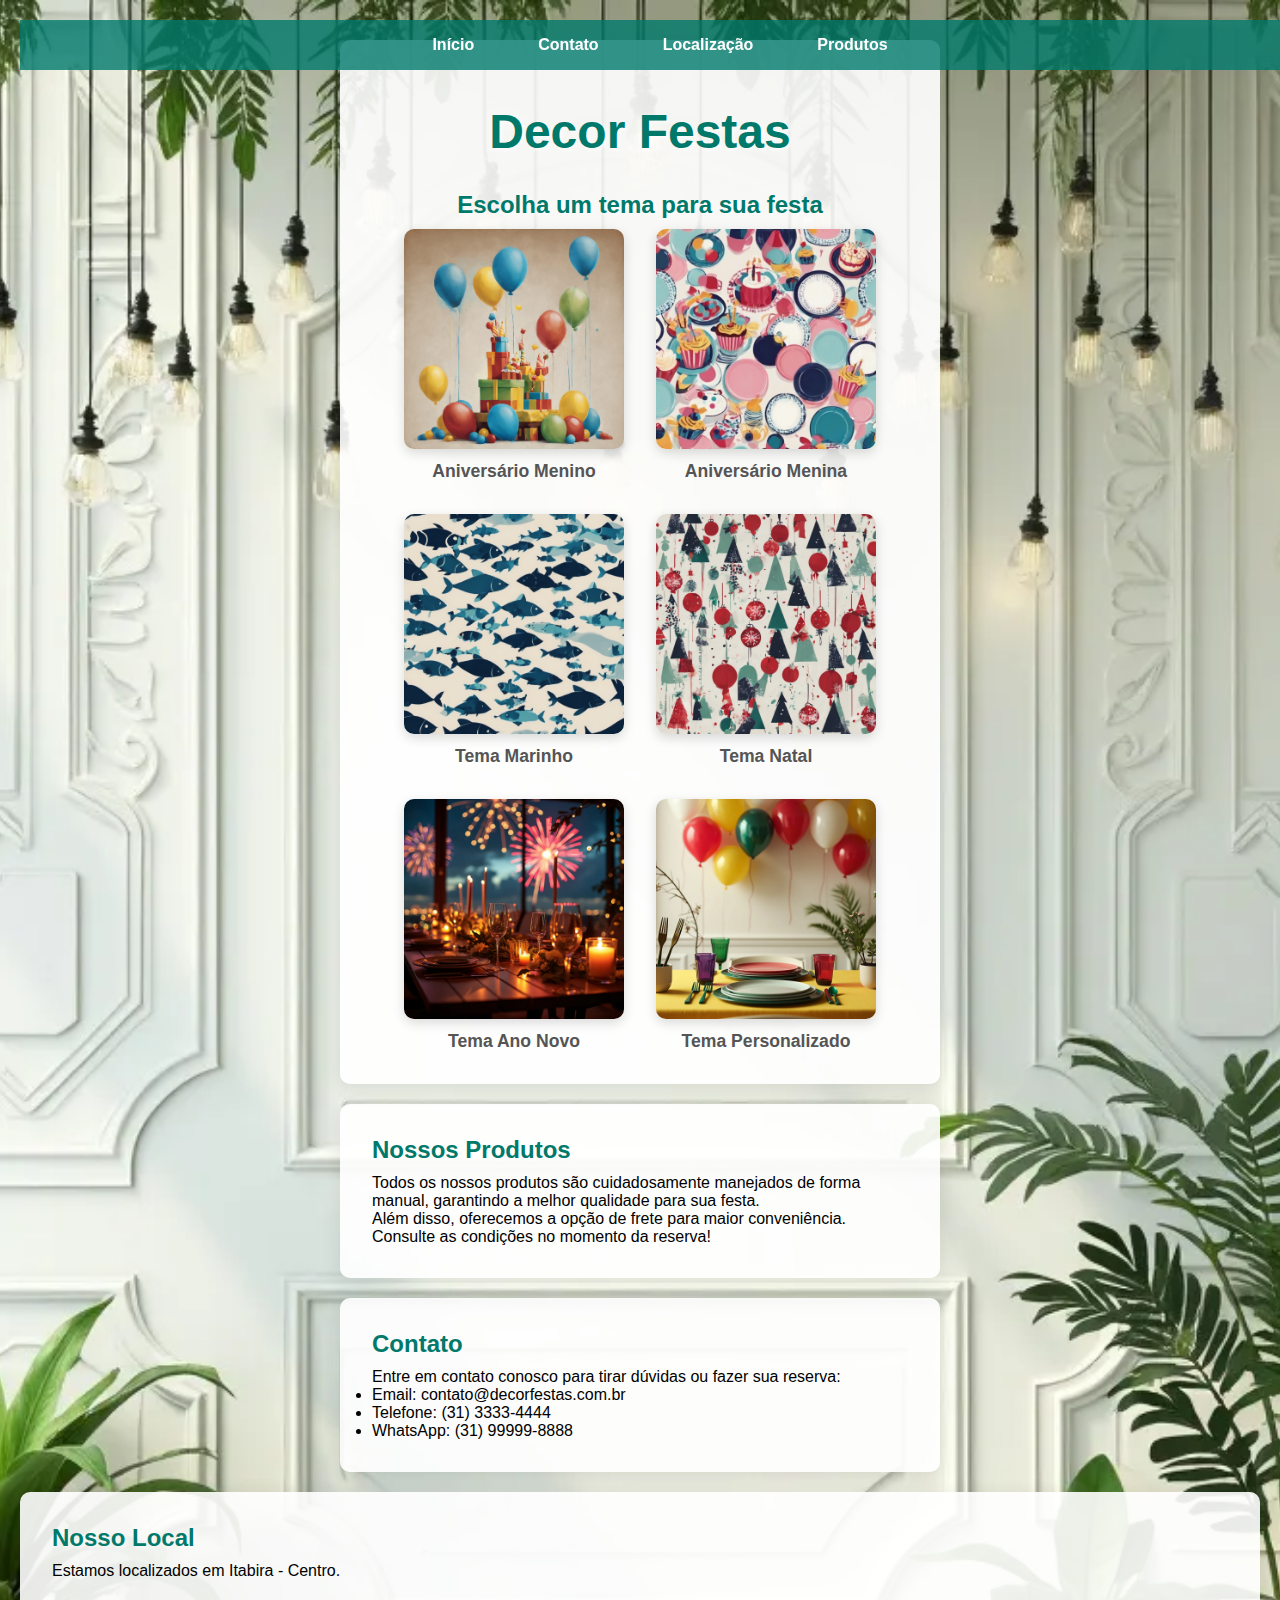
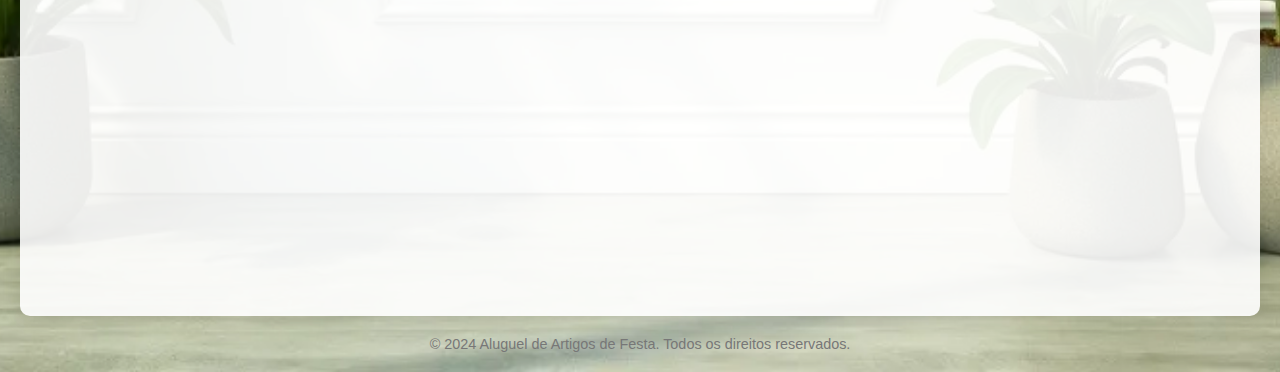
<file: index.html>
<!DOCTYPE html>
<html lang="pt-br">

<head>
    <meta charset="UTF-8">
    <meta name="viewport" content="width=device-width, initial-scale=1.0">
    <meta name="description" content="Aluguel de artigos de festa para todos os temas e ocasiões. Personalize sua festa com produtos de qualidade em Itabira.">
    <meta name="keywords" content="aluguel, festa, decoração, mesa posta, Itabira">
    <meta name="robots" content="index, follow">
    <meta property="og:title" content="Aluguel de Artigos de Festa - Decor Festas">
    <meta property="og:description" content="Personalize sua festa com temas incríveis!">
    <meta property="og:url" content="https://www.seusite.com/">
    <meta property="og:type" content="website">
    
    <title>Aluguel de Artigos de Festa</title>
    <link rel="stylesheet" href="./style.css">
    <link rel="preconnect" href="https://fonts.googleapis.com">
    <link rel="preconnect" href="https://fonts.gstatic.com" crossorigin>
    <link href="https://fonts.googleapis.com/css2?family=Playwrite+DE+Grund:wght@100..400&display=swap" rel="stylesheet">
    
</head>

<body>
    <!-- Menu de Navegação -->
    <nav class="navbar">
        <ul>
            <li><a href="index.html">Início</a></li>
            <li><a href="#contato">Contato</a></li>
            <li><a href="#mapa">Localização</a></li>
            <li><a href="#info-produtos">Produtos</a></li>
        </ul>
    </nav>

    <!-- Linha de temas -->
    <section id="temas">
        <h1>Decor Festas</h1>
        <h2>Escolha um tema para sua festa</h2>
        <div class="temas-container">
            <div class="tema">
                <a href="final2.html" onclick="redirecionarParaResumo('Aniversário Menino', 300)">
                    <img src="./imagens/i 'd like to ma 5d54464a-53e8-4620-bc55-e429063e3449.png" alt="Aniversário Menino">
                    <p>Aniversário Menino</p>
                </a>
            </div>
            <div class="tema">
                <a href="final2.html" onclick="redirecionarParaResumo('Aniversário Menina', 350)">
                    <img src="./imagens/i 'd like to ma ba386dc4-be9f-4056-876c-0f5233b0cece.png" alt="Aniversário Menina">
                    <p>Aniversário Menina</p>
                </a>
            </div>
            <div class="tema">
                <a href="final2.html" onclick="redirecionarParaResumo('Tema Marinho', 400)">
                    <img src="./imagens/i 'd like to ma 0cd5bf73-c2d9-40e7-8063-df60b8b97d54.png" alt="Tema Marinho">
                    <p>Tema Marinho</p>
                </a>
            </div>
            <div class="tema">
                <a href="final2.html" onclick="redirecionarParaResumo('Tema Natal', 450)">
                    <img src="./imagens/i 'd like to ma 54edd792-4a11-450e-9324-2847be2aef52.png" alt="Tema Natal">
                    <p>Tema Natal</p>
                </a>
            </div>
            <div class="tema">
                <a href="final2.html" onclick="redirecionarParaResumo('Ano Novo', 500)">
                    <img src="./imagens/UzKcPyerQ02xVCfzX4LFVrVGJOe0wAGSrrZ6idS8u6HUW5BnA.png" alt="Tema Ano Novo">
                    <p>Tema Ano Novo</p>
                </a>
            </div>
            <div class="tema">
                <a href="personalizado.html">
                    <img src="./imagens/Bifg5EZgUz0RUaRREacil74qeIxnETDfwMxlhiOzN76gx5BnA.png" alt="Tema Personalizado">
                    <p>Tema Personalizado</p>
                </a>
            </div>
        </div>
    </section>

    <script>
        function redirecionarParaResumo(tema, preco) {
            localStorage.setItem("tema", tema); // Armazena o tema
            localStorage.setItem("preco", preco); // Armazena o preço
            window.location.href = "final2.html"; // Redireciona para a página de resumo
        }
    </script>

    <!-- Seção de informações sobre produtos -->
    <section id="info-produtos">
        <h2>Nossos Produtos</h2>
        <p>Todos os nossos produtos são cuidadosamente manejados de forma manual, garantindo a melhor qualidade para sua festa.</p>
        <p>Além disso, oferecemos a opção de frete para maior conveniência. Consulte as condições no momento da reserva!</p>
    </section>

    <!-- Seção de Contato -->
    <section id="contato">
        <h2>Contato</h2>
        <p>Entre em contato conosco para tirar dúvidas ou fazer sua reserva:</p>
        <ul>
            <li>Email: contato@decorfestas.com.br</li>
            <li>Telefone: (31) 3333-4444</li>
            <li>WhatsApp: (31) 99999-8888</li>
        </ul>
    </section>

    <!-- Mapa -->
    <section id="mapa">
        <h2>Nosso Local</h2>
        <p>Estamos localizados em Itabira - Centro.</p>
        <iframe src="https://www.google.com/maps/embed?pb=!1m18!1m12!1m3!1d3796.5384857395956!2d-43.230243384496894!3d-19.623198987676654!2m3!1f0!2f0!3f0!3m2!1i1024!2i768!4f13.1!3m3!1m2!1s0xa2b158fc2905d1%3A0xab1326e54b66b698!2sCentro%2C%20Itabira%20-%20MG%2C%2035900-021!5e0!3m2!1spt-BR!2sbr!4v1695690152757!5m2!1spt-BR!2sbr" width="600" height="450" style="border:0;" allowfullscreen="" loading="lazy" referrerpolicy="no-referrer-when-downgrade"></iframe>
    </section>

    <footer>
        <p>&copy; 2024 Aluguel de Artigos de Festa. Todos os direitos reservados.</p>
    </footer>

</body>

</html>
</file>
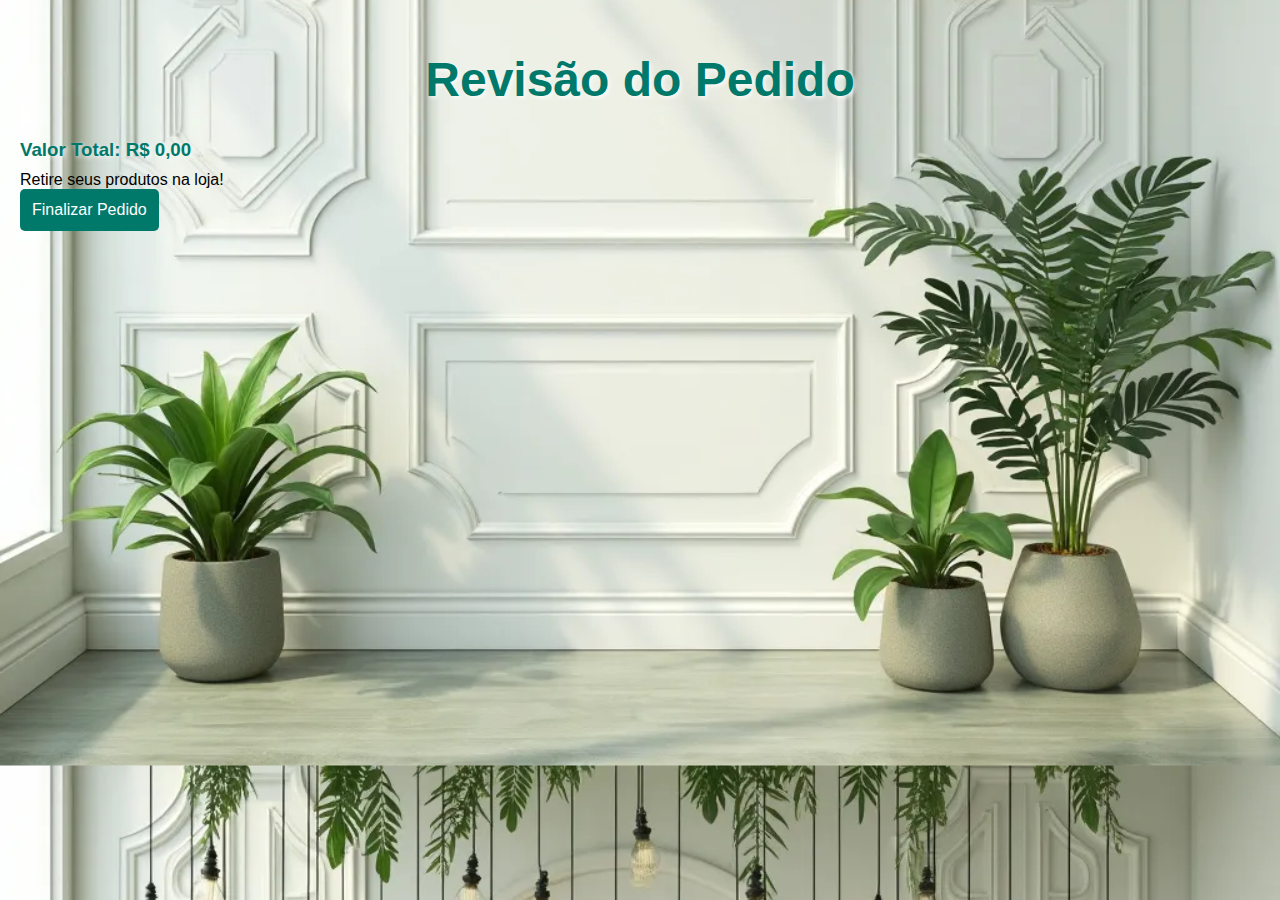
<file: final.html>
<!DOCTYPE html>
<html lang="pt-br">

<head>
    <meta charset="UTF-8">
    <meta name="viewport" content="width=device-width, initial-scale=1.0">
    <title>Resumo do Aluguel</title>
    <link rel="stylesheet" href="./style.css">
    <script defer src="./script.js"></script>
</head>

<body>
    <h1>Revisão do Pedido</h1>
    <h3>Valor Total: <span id="valorTotal">R$ 0,00</span></h3>
    <p>Retire seus produtos na loja!</p>
    <button onclick="finalizarPedido()">Finalizar Pedido</button>

    <script>
        // Função para exibir o valor total armazenado
        document.addEventListener("DOMContentLoaded", function() {
            const precoTotal = localStorage.getItem("precoTotal");
            if (precoTotal) {
                document.getElementById("valorTotal").innerText = `R$ ${parseFloat(precoTotal).toFixed(2)}`;
            } else {
                document.getElementById("valorTotal").innerText = "R$ 0,00"; // Exibe R$ 0,00 se não houver valor
            }
        });

        // Função para finalizar o pedido
        function finalizarPedido() {
            alert("Pedido finalizado! Agradecemos pela sua compra.");
            localStorage.clear(); // Limpa os dados após finalizar o pedido
            window.location.href = "index.html"; // Redireciona para a página inicial ou qualquer outra página
        }
    </script>
    
</body>
</html>
</file>
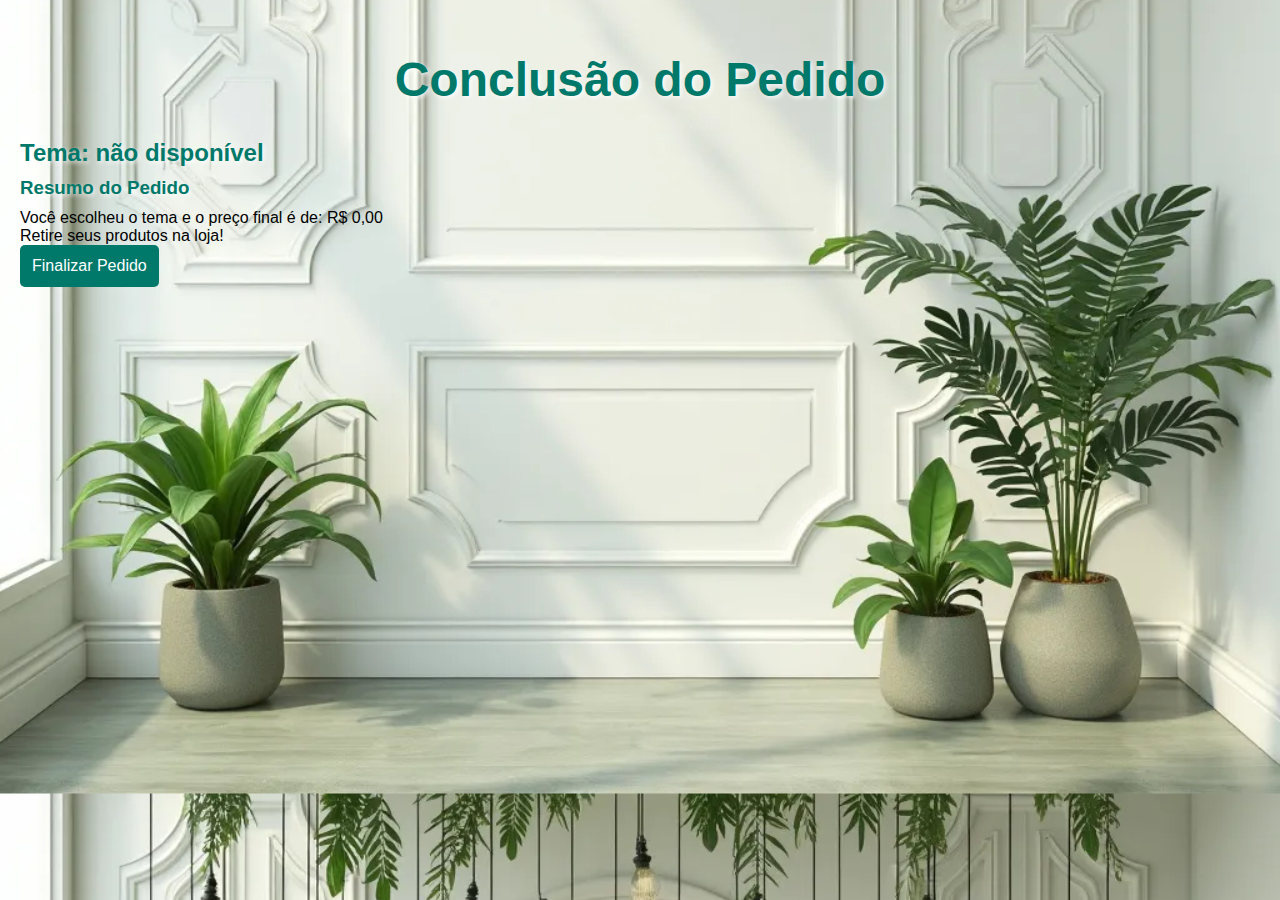
<file: final2.html>
<!DOCTYPE html>
<html lang="pt-br">

<head>
    <meta charset="UTF-8">
    <meta name="viewport" content="width=device-width, initial-scale=1.0">
    <title>Conclusão do Pedido</title>
    <link rel="stylesheet" href="./style.css">
    <script defer src="./script.js"></script>
</head>

<body>
    <h1>Conclusão do Pedido</h1>

    <h2 id="temaEscolhido">Tema: </h2>
    <h3>Resumo do Pedido</h3>
    <p id="detalhesPedido">Você escolheu o tema e o preço final é de: <span id="valorFinal">R$ 0,00</span></p>

    <p>Retire seus produtos na loja!</p>

    <button onclick="finalizarPedido()">Finalizar Pedido</button>

    <script>
        // Função para carregar os detalhes do tema e valor do pedido
        document.addEventListener("DOMContentLoaded", function() {
            const tema = localStorage.getItem("tema");
            const preco = localStorage.getItem("preco");

            if (tema && preco) {
                // Se os valores existem, exibe-os na página
                document.getElementById("temaEscolhido").innerText = `Tema: ${tema}`;
                document.getElementById("valorFinal").innerText = `R$ ${parseFloat(preco).toFixed(2)}`;
            } else {
                // Se os valores não existem, mostra uma mensagem de erro ou padrão
                document.getElementById("temaEscolhido").innerText = "Tema: não disponível";
                document.getElementById("valorFinal").innerText = "R$ 0,00";
                alert("Erro: não foi possível carregar os detalhes do pedido.");
            }
        });

        // Função para finalizar o pedido
        function finalizarPedido() {
            alert("Pedido finalizado! Agradecemos pela sua compra.");
            localStorage.clear(); // Limpa os dados após finalizar o pedido
            window.location.href = "index.html"; // Redireciona para a página inicial
        }
    </script>
</body>

</html>
</file>
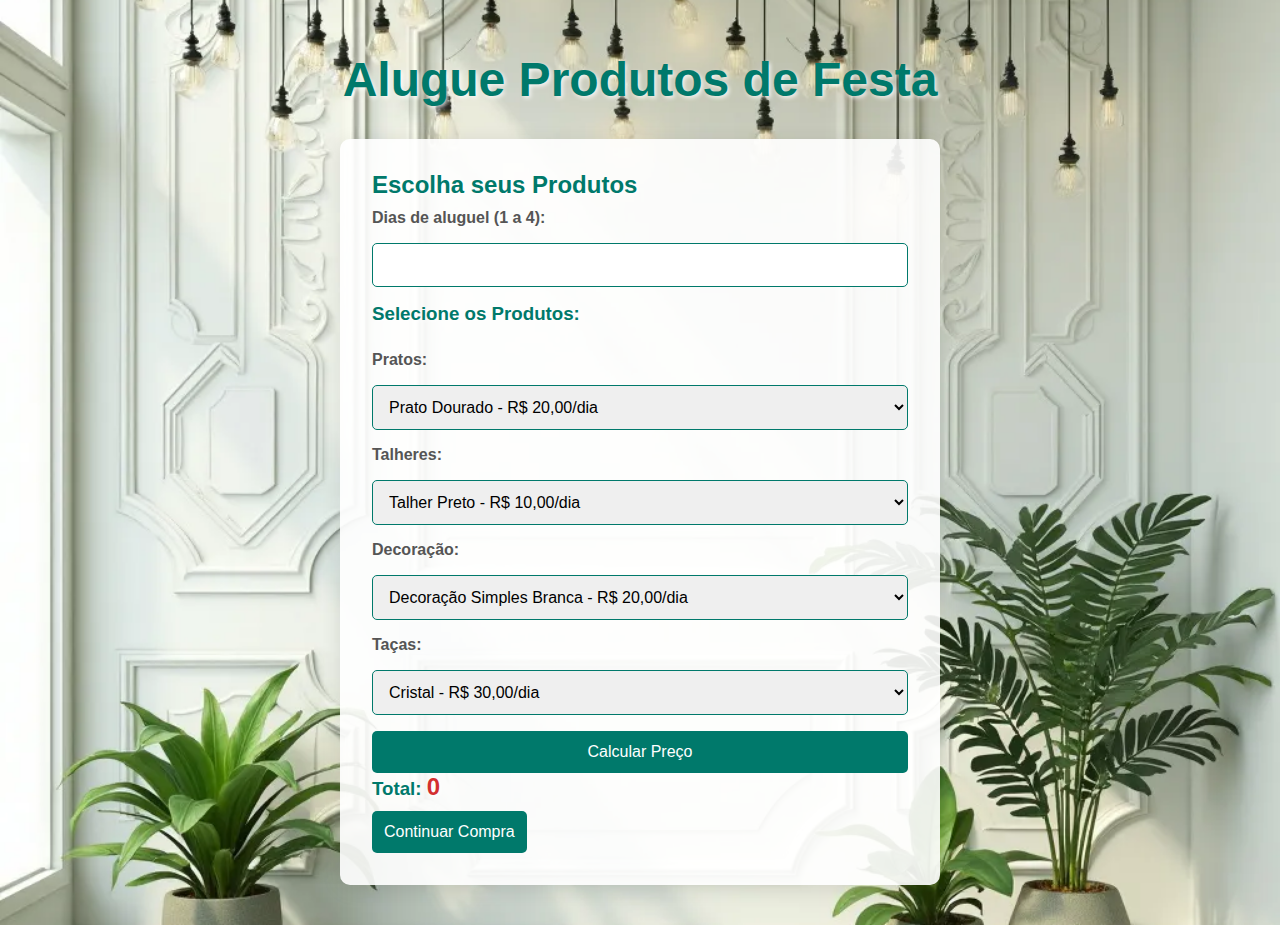
<file: personalizado.html>
<!DOCTYPE html>
<html lang="pt-br">
<head>
    <meta charset="UTF-8">
    <meta name="viewport" content="width=device-width, initial-scale=1.0">
    <title>Cálculo de Aluguel</title>
    <link rel="stylesheet" href="./style.css">
    <script defer src="./script.js"></script>
</head>
<body>
    <h1>Alugue Produtos de Festa</h1>
    <section>
        <h2>Escolha seus Produtos</h2>
        <form id="aluguelForm" onsubmit="return false;">
            <label for="dias">Dias de aluguel (1 a 4):</label>
            <input type="number" id="dias" name="dias" min="1" max="4" required>
            
            <h3>Selecione os Produtos:</h3>
            
            <label for="pratos">Pratos:</label>
            <select id="pratos" name="pratos">
                <option value="20">Prato Dourado - R$ 20,00/dia</option>
                <option value="15">Prato Branco - R$ 15,00/dia</option>
                <option value="18">Prato Azul - R$ 18,00/dia</option>
                <option value="22">Prato Vermelho - R$ 22,00/dia</option>
            </select>
            
            <label for="talheres">Talheres:</label>
            <select id="talheres" name="talheres">
                <option value="10">Talher Preto - R$ 10,00/dia</option>
                <option value="12">Talher Prata - R$ 12,00/dia</option>
                <option value="15">Talher Dourado - R$ 15,00/dia</option>
                <option value="14">Talher Azul - R$ 14,00/dia</option>
            </select>

            <label for="decoracao">Decoração:</label>
            <select id="decoracao" name="decoracao">
                <option value="20">Decoração Simples Branca - R$ 20,00/dia</option>
                <option value="25">Decoração Simples Azul - R$ 25,00/dia</option>
                <option value="40">Decoração Detalhada Branca - R$ 40,00/dia</option>
                <option value="45">Decoração Detalhada Azul - R$ 45,00/dia</option>
            </select>

            <label for="tacas">Taças:</label>
            <select id="tacas" name="tacas">
                <option value="30">Cristal - R$ 30,00/dia</option>
                <option value="25">Vidro - R$ 25,00/dia</option>
                <option value="28">Taça Azul - R$ 28,00/dia</option>
                <option value="32">Taça Verde - R$ 32,00/dia</option>
            </select>

            <button type="button" onclick="calcularPreco()">Calcular Preço</button>
        </form>

        <h3>Total: <span id="precoTotal">R$ 0,00</span></h3>
        <button type="button" onclick="continuarCompra()">Continuar Compra</button>

    </section>
</body>
</file>
<file: style.css>
/* Reset básico */
* {
    margin: 0;
    padding: 0;
    box-sizing: border-box;
}

/* Estilo básico para a página */
body {
    font-family: 'Arial', sans-serif;
    font-size: 16px; /* Base para tamanhos responsivos */
    background-color: #f0f4f7; /* Fundo suave */
    background-image: url('./imagens/AySgOCfNvGTTXSgxDMfsfBirstNKceQK11xeurejJhqohSP4E.png'); /* Substitua pelo URL da sua imagem de fundo */
    background-size: cover; /* Faz a imagem cobrir toda a tela */
    background-position: center; /* Centraliza a imagem */
    padding: 20px;
}

/* Estilo do Menu */
.navbar {
    background-color: rgba(0, 121, 107, 0.8); /* Verde escuro com opacidade */
    padding: 1rem 0; /* Espaçamento em cima e embaixo */
    position: fixed; /* Fixa o menu no topo */
    width: 100%; /* Largura total */
    z-index: 1000; /* Coloca o menu acima de outros elementos */
}

.navbar ul {
    display: flex; /* Exibe os itens em linha */
    justify-content: center; /* Centraliza os itens */
    list-style-type: none; /* Remove os marcadores */
}

.navbar li {
    margin: 0 1rem; /* Espaçamento entre os itens do menu */
}

.navbar a {
    text-decoration: none; /* Remove o sublinhado */
    color: white; /* Cor do texto do menu */
    font-weight: bold; /* Destaca o texto */
    padding: 0.5rem 1rem; /* Espaçamento interno */
    border-radius: 5px; /* Bordas arredondadas */
    transition: background-color 0.3s; /* Efeito de transição */
}

.navbar a:hover {
    background-color: rgba(0, 121, 107, 1); /* Muda a cor ao passar o mouse */
}

/* Título da página */
h1 {
    text-align: center;
    color: #00796b; /* Verde escuro */
    margin: 2rem 0;
    font-size: 3rem;
    text-shadow: 2px 2px 4px rgba(255, 255, 255, 0.8); /* Sombra branca suave */
}

/* Seção de temas */
#temas {
    padding: 2rem;
    text-align: center;
}

.temas-container {
    display: flex;
    justify-content: center;
    gap: 2rem;
    flex-wrap: wrap;
}

.tema {
    text-align: center;
    width: 100%; /* Largura total no celular */
    max-width: 220px; /* Tamanho máximo em telas maiores */
    transition: transform 0.3s; /* Efeito de transição suave */
}

.tema:hover {
    transform: scale(1.05); /* Aumenta levemente o tamanho ao passar o mouse */
}

.tema img {
    width: 100%;
    height: auto;
    border-radius: 10px; /* Bordas mais arredondadas */
    box-shadow: 0px 4px 12px rgba(0, 0, 0, 0.15); /* Sombra mais suave */
}

/* Mudança na cor das legendas dos temas */
.tema p {
    margin-top: 0.5rem;
    font-weight: bold;
    color: #555; /* Cinza escuro */
    font-size: 1.1rem; /* Tamanho da fonte maior */
}

/* Estilo dos links dos temas */
.tema a {
    text-decoration: none; /* Remove o sublinhado */
    color: #00796b; /* Verde escuro para links */
    font-weight: bold; /* Destaca o link */
}

.tema a:hover {
    text-decoration: underline; /* Sublinha ao passar o mouse */
    color: #004d40; /* Muda a cor ao passar o mouse */
}

/* Media Queries para ajustar o layout em telas menores */
@media (max-width: 768px) {
    .temas-container {
        gap: 1rem;
    }

    .tema {
        max-width: 150px; /* Reduz o tamanho dos itens em telas menores */
    }
}

@media (max-width: 480px) {
    .tema {
        max-width: 100px; /* Ajusta ainda mais em telas muito pequenas */
    }
}

/* Seção principal para a página de cálculo */
section {
    background-color: rgba(255, 255, 255, 0.9); /* Fundo branco com transparência */
    border-radius: 10px;
    padding: 2rem;
    box-shadow: 0 4px 20px rgba(0, 0, 0, 0.1); /* Sombra mais profunda */
    margin: 20px auto; /* Margem para centralizar */
    max-width: 600px; /* Largura máxima da seção */
}

/* Estilo dos títulos das seções */
h2, h3 {
    color: #00796b; /* Verde escuro */
    margin-bottom: 10px;
    font-weight: 600; /* Negrito */
    text-shadow: 2px 2px 4px rgba(255, 255, 255, 0.8); /* Sombra branca suave */
}

/* Formulário de aluguel */
form {
    display: flex;
    flex-direction: column;
    gap: 1rem; /* Espaçamento entre os elementos */
}

/* Estilo para labels */
label {
    font-weight: bold;
    color: #555; /* Cor de texto mais escura */
}

/* Estilo dos inputs e selects */
input[type="number"],
select {
    padding: 12px;
    border: 1px solid #00796b; /* Borda verde */
    border-radius: 5px; /* Bordas arredondadas */
    font-size: 16px;
    transition: border-color 0.3s; /* Efeito de transição */
}

input[type="number"]:focus,
select:focus {
    border-color: #004d40; /* Verde mais escuro ao focar */
    outline: none; /* Remove o contorno padrão */
}

/* Botões */
button {
    background-color: #00796b; /* Verde escuro */
    color: #ffffff; /* Texto branco */
    border: none;
    border-radius: 5px;
    padding: 12px;
    cursor: pointer;
    font-size: 16px;
    transition: background-color 0.3s, transform 0.2s; /* Efeito de transição */
}

button:hover {
    background-color: #004d40; /* Verde mais escuro no hover */
    transform: scale(1.05); /* Aumenta levemente o tamanho do botão */
}

/* Estilo para o total */
#precoTotal {
    font-weight: bold;
    font-size: 24px;
    color: #d32f2f; /* Vermelho para destacar o total */
    margin-top: 10px;
    text-align: center; /* Centraliza o texto */
}

/* Rodapé */
footer {
    text-align: center;
    margin-top: 20px;
    font-size: 0.9rem; /* Tamanho menor */
    color: #777; /* Cinza claro */
}

/* Estilo para mensagens de erro ou sucesso */
.error {
    color: #d32f2f; /* Vermelho para erros */
    font-weight: bold;
}

.success {
    color: #388e3c; /* Verde para sucesso */
}
/* Estilo para tornar o iframe do Google Maps responsivo */
#mapa iframe {
    width: 100%; 
    height: auto; 
    min-height: 300px; 
    border: 0;
}

#mapa {
    max-width: 100%; 
    margin: 0 auto; 
}
</file>
